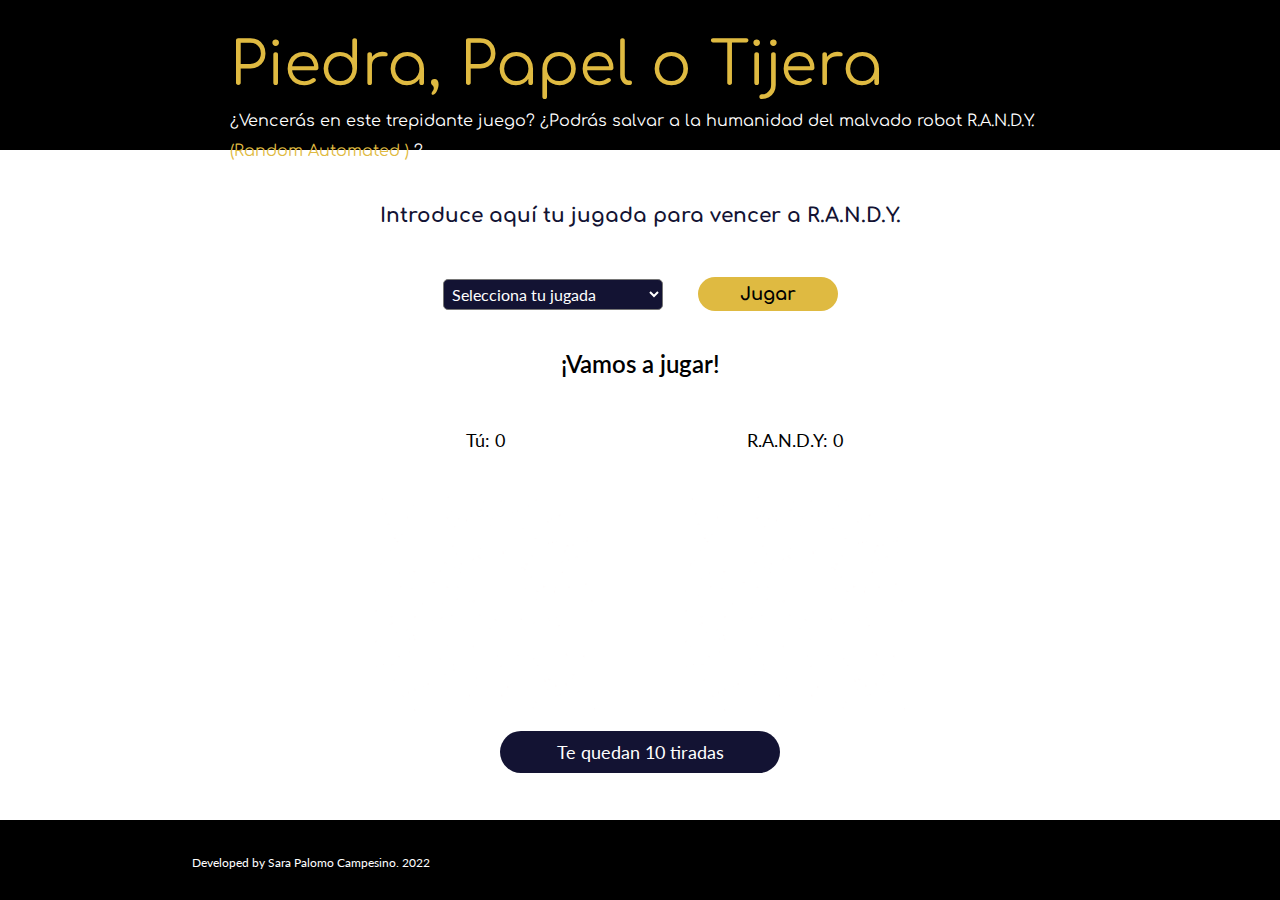
<file: docs/index.html>
<!DOCTYPE html>
<html lang="en">
  <head>
    <meta charset="UTF-8" />
    <meta http-equiv="X-UA-Compatible" content="IE=edge" />
    <meta name="viewport" content="width=device-width, initial-scale=1.0" />
    <link rel="preconnect" href="https://fonts.googleapis.com" />
    <link rel="preconnect" href="https://fonts.gstatic.com" crossorigin />
    <link
      href="https://fonts.googleapis.com/css2?family=Comfortaa:wght@600&family=Lato&display=swap"
      rel="stylesheet"
    />
    <link
      rel="stylesheet"
      href="https://use.fontawesome.com/releases/v5.8.1/css/all.css"
      integrity="sha384-50oBUHEmvpQ+1lW4y57PTFmhCaXp0ML5d60M1M7uH2+nqUivzIebhndOJK28anvf"
      crossorigin="anonymous"
    />
    <link rel="stylesheet" href="./assets/css/main.css" />
    <link
      rel="shortcut icon"
      type="image/jpg"
      href="./assets/images/papel.png"
    />
    <title>Piedra, papel o tijera</title>
  </head>
  <body class="body">
    <main class="main">
      <div class="main__container">
        <h1 class="main__title">Piedra, Papel o Tijera</h1>
        <h2 class="main__subtitle">
          ¿Vencerás en este trepidante juego? ¿Podrás salvar a la humanidad del
          malvado robot R.A.N.D.Y.
            <p class="js-generate-new-name main__subtitle--container">
              <span class="main__subtitle--random">(Random automated </span
              ><span class="js-random-n-word main__subtitle--random"></span>
              <span class="js-random-d-word main__subtitle--random"></span>
              <span class="js-random-y-word main__subtitle--random"></span
              ><span class="main__subtitle--random">)</span> ?
            </p>
           
        </h2>
        <a href="#game"><i class="fas fa-arrow-down main__arrow"></i></a>
      </div>

      <div class="game__container" id="game">
        <form class="form" action="">
          <label class="form__label" for="select"
            >Introduce aquí tu jugada para vencer a R.A.N.D.Y.</label
          >
          <div class="form__container">
            <select
              id="select"
              class="js_select_form form__container--select"
              name="piedra_papel_tijera"
            >
              <option
                class="js_option form__select--option"
                value="Seleccionar"
                selected
                disabled
                hidden
              >
                Selecciona tu jugada
              </option>
              <option class="js_option" value="Piedra">Piedra</option>
              <option class="js_option" value="Papel">Papel</option>
              <option class="js_option" value="Tijera">Tijera</option>
            </select>
            <input
              class="js_btn_submit form__container--btn"
              type="submit"
              value="Jugar"
            />
          </div>
        </form>

        <div class="result">
          <div class="result__message--container">
            <p class="js_result_msg result__message">¡Vamos a jugar!</p>
            <button class="hidden js_restart_btn result__restart">
              Volver a jugar
            </button>
          </div>
          <div class="result__display">
            <div class="result__display--player">
              <p class="result__display--text">
                Tú:
                <span class="js_player_counter result__player--counter">0</span>
              </p>
              <img
                class="js_user_img result__display--player--img images_responsive"
                src="./assets/images/placeholder.png"
              />
            </div>
            <div class="result__display--pc">
              <p class="result__display--text">
                R.A.N.D.Y:
                <span class="js_pc_counter result__pc--counter">0</span>
              </p>
              <img
                class="js_pc_img result__display--pc--img images_responsive"
                src="./assets/images/placeholder.png"
              />
            </div>
          </div>
          <p class="js_counter_msg result__total--message">
            Te quedan
            <span class="js_number_rounds result__total--counter"></span>
            tiradas
          </p>
        </div>

      </div>

    </main>
    <footer class="footer">
      <small class="footer__small">Developed by Sara Palomo Campesino. 2022</small>
      <div class="footer__contact">
        <a href="https://github.com/sarapalcam" target="_blank"
          ><i class="fab fa-github-alt footer__contact--github"></i
        ></a>
        <a href="https://www.linkedin.com/in/sara-palomo-campesino/" target="_blank"
          ><i class="fab fa-linkedin footer__contact--linkedin"></i
        ></a>
        <a href="https://www.instagram.com/saradibujicos/?hl=es" target="_blank"
          ><i class="fab fa-instagram footer__contact--instagram"></i
        ></a>
      </div>
    </footer>

    <script type="text/javascript" src="./assets/js/main.js"></script>
  </body>
</html>
</file>
<file: docs/assets/css/main.css>
*{margin:0;padding:0;list-style:none;box-sizing:border-box;font-size:unset;font-weight:unset}html{scroll-behavior:smooth}.form__container--btn{transition:all ease-in 0.2s}.form__container--btn:hover{background-color:#ee9b1e}.form__container--btn:active{background-color:#131333;color:#fff}.form__container--btn--off{transition:all ease-in 0.2s}.form__container--btn--off:hover{background-color:#dfdfdf;color:#b9b9b9}.result__restart{transition:all ease-in 0.2s}.result__restart:hover{background-color:#ee9b1e}.result__restart:active{background-color:#131333;color:#fff}.footer__contact--github{transition:all ease-in 0.2s}.footer__contact--github:hover{font-size:30px}.footer__contact--linkedin{transition:all ease-in 0.2s}.footer__contact--linkedin:hover{font-size:30px}.footer__contact--instagram{transition:all ease-in 0.2s}.footer__contact--instagram:hover{font-size:30px}@-webkit-keyframes bounce{0%{transform:translate(0, 0px)}50%{transform:translate(0, -14px)}100%{transform:translate(0, 0px)}}@keyframes bounce{0%{transform:translate(0, 0px)}50%{transform:translate(0, -14px)}100%{transform:translate(0, 0px)}}@-webkit-keyframes randomPcResult{0%{background-image:url(../images/piedra.png)}50%{background-image:url(../images/papel.png)}100%{background-image:url(../images/tijeras.png)}}@keyframes randomPcResult{0%{background-image:url(../images/piedra.png)}50%{background-image:url(../images/papel.png)}100%{background-image:url(../images/tijeras.png)}}.main{width:100%}.main__container{height:100vh;display:flex;flex-direction:column;align-items:flex-start;justify-content:center;background-color:#000}@media (min-width: 768px){.main__container{height:300px}}@media (min-width: 1200px){.main__container{height:150px;padding:2% 10%;justify-content:space-around}}.main__title{font-family:"Comfortaa",cursive;font-size:60px;color:#dfba41;line-height:75px;margin:30% 10% 7%}@media (min-width: 768px){.main__title{margin:4% 10% 0 10%}}@media (min-width: 1200px){.main__title{margin:40px 10%;line-height:0}}.main__subtitle{font-family:"Comfortaa",cursive;font-size:16px;color:#fff;line-height:30px;margin:0 7% 8% 10%}@media (min-width: 768px){.main__subtitle{margin:2% 10% 0 10%}}@media (min-width: 1200px){.main__subtitle{margin:0 10%}}.main__subtitle--container{display:inline;cursor:pointer}.main__subtitle--random{color:#dfba41;text-transform:capitalize}.main__arrow{font-size:40px;position:absolute;bottom:25px;left:10%;-webkit-animation:bounce 2s ease-in-out infinite;animation:bounce 2s ease-in-out infinite;color:#fff;text-shadow:0 0 3px rgba(255,255,255,0.678),0 0 6px rgba(223,186,65,0.8),0 0 10px #dfba41}@media (min-width: 768px){.main__arrow{display:none}}.game__container{min-height:calc(100vh - 100px);background-color:#fff}@media (min-width: 768px){.game__container{min-height:calc(100vh - 380px)}}@media (min-width: 1200px){.game__container{min-height:calc(100vh - 230px)}}.form{margin:0 10%;display:flex;flex-direction:column}.form__label{font-family:"Comfortaa",cursive;color:#131333;font-size:24px;font-weight:bold;line-height:32px;margin-top:20px}@media (min-width: 768px){.form__label{font-size:20px;margin-top:50px}}@media (min-width: 1200px){.form__label{text-align:center}}.form__container{display:flex;align-items:center;justify-content:center;margin-bottom:15px}@media (min-width: 768px){.form__container{margin-top:20px;justify-content:flex-start}}@media (min-width: 1200px){.form__container{justify-content:center}}.form__container--select{margin:25px 15px 0 0;font-family:"Lato",sans-serif;font-size:16px;padding:4px;border-radius:5px;width:220px;background-color:#131333;color:#fff;cursor:pointer}@media (min-width: 768px){.form__container--select{margin-right:35px}}.form__container--btn{margin-top:25px;font-family:"Comfortaa",cursive;font-size:18px;font-weight:bold;background-color:#dfba41;border:none;padding:7px 0;border-radius:50px;width:140px;cursor:pointer}.form__container--btn--off{background-color:#dfdfdf;color:#b9b9b9;cursor:unset}.result{display:flex;flex-direction:column;justify-content:center;align-items:center;margin-top:20px}@media (min-width: 1200px){.result{margin-top:1%}}.result__message{font-family:"Lato",sans-serif;font-size:20px;font-weight:600;margin-bottom:15px}@media (min-width: 768px){.result__message{font-size:24px;line-height:20px;margin:0px}}@media (min-width: 1200px){.result__message{margin:15px 0;text-align:center}}.result__message--container{display:flex;align-items:center;justify-content:space-between}@media (min-width: 768px){.result__message--container{flex-direction:column}}@media (min-width: 1200px){.result__message--container{min-width:400px}}.result__restart{margin:0 0 15px 15px;font-family:"Comfortaa",cursive;font-size:18px;font-weight:bold;background-color:#dfba41;border:none;padding:6px 0;border-radius:50px;width:200px;cursor:pointer}@media (min-width: 768px){.result__restart{margin:40px 0 0 0}}@media (min-width: 1200px){.result__restart{margin:20px 0 0 0}}.result__display{display:flex;align-items:center;justify-content:center}@media (min-width: 768px){.result__display{min-width:530px;justify-content:space-between}}@media (min-width: 1200px){.result__display{margin:0}}.result__display--text{font-family:"Lato",sans-serif;font-size:16px;margin:20px 0;max-width:150px;text-align:center}@media (min-width: 768px){.result__display--text{text-align:left;font-size:18px;margin:40px 0;max-width:220px}}.result__display--player{display:flex;flex-direction:column;align-items:center;margin-right:5px}.result__display--pc{margin-left:5px;display:flex;flex-direction:column;align-items:center}.result__display--pc--img{width:200px;height:200px;background-position:center center;background-size:cover;-webkit-animation:randomPcResult 0.4s ease-in-out infinite;animation:randomPcResult 0.4s ease-in-out infinite}.result__total--message{font-family:"Lato",sans-serif;font-size:18px;text-align:center;color:#fff;margin:25px 0;background-color:#131333;padding:10px 15px;min-width:280px;max-width:300px;border-radius:50px}@media (min-width: 768px){.result__total--message{margin:35px 0}}@media (min-width: 1200px){.result__total--message{margin-top:20px}}.hidden{display:none}.images_responsive{width:120px;height:120px}@media (min-width: 768px){.images_responsive{width:220px;height:220px}}.footer{background-color:#000;width:100%;height:100px;padding:15px 10%}@media (min-width: 768px){.footer{height:80px;padding:30px 10%;display:flex}}@media (min-width: 1200px){.footer{padding:35px 15%}}.footer__small{color:#fff;font-family:"Lato",sans-serif;font-size:12px}.footer__contact{width:120px;margin-top:20px;display:flex;justify-content:space-between}@media (min-width: 768px){.footer__contact{margin:0 0 0 50px}}.footer__contact--github{font-size:22px;color:#fff}.footer__contact--linkedin{font-size:22px;color:#fff}.footer__contact--instagram{font-size:22px;color:#fff}
</file>
